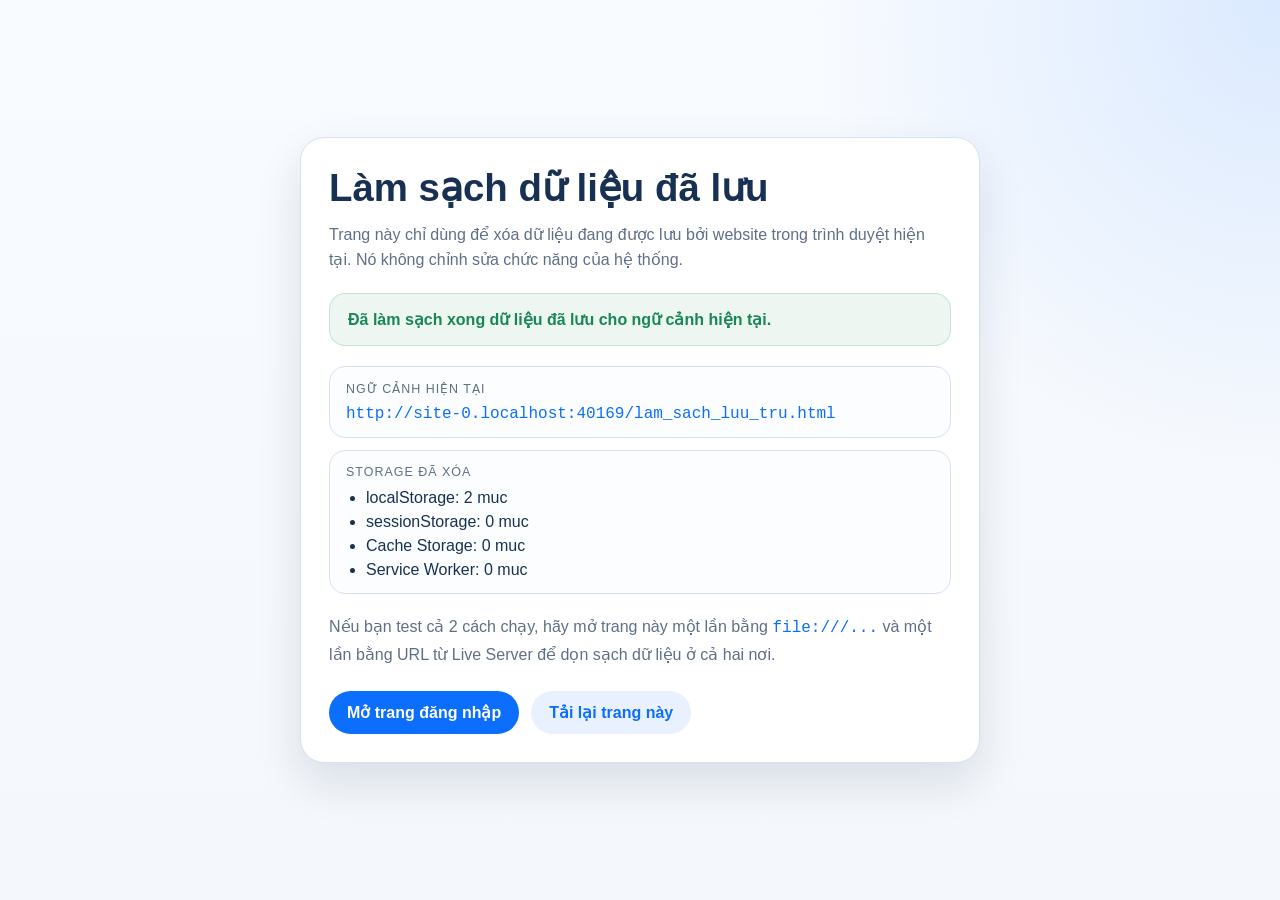
<file: lam_sach_luu_tru.html>
<!DOCTYPE html>
<html lang="vi">
<head>
  <meta charset="UTF-8">
  <meta name="viewport" content="width=device-width, initial-scale=1.0">
  <title>Làm sạch dữ liệu đã lưu</title>
  <style>
    :root {
      color-scheme: light;
      --bg: #f4f7fb;
      --card: #ffffff;
      --text: #183153;
      --muted: #5f6f86;
      --accent: #0b6efd;
      --success: #198754;
      --border: #d8e1ee;
      --shadow: 0 20px 45px rgba(24, 49, 83, 0.12);
    }

    * {
      box-sizing: border-box;
    }

    body {
      margin: 0;
      min-height: 100vh;
      font-family: "Segoe UI", Tahoma, Geneva, Verdana, sans-serif;
      background:
        radial-gradient(circle at top right, rgba(11, 110, 253, 0.12), transparent 30%),
        linear-gradient(180deg, #f8fbff 0%, var(--bg) 100%);
      color: var(--text);
      display: grid;
      place-items: center;
      padding: 24px;
    }

    .card {
      width: min(680px, 100%);
      background: var(--card);
      border: 1px solid var(--border);
      border-radius: 24px;
      box-shadow: var(--shadow);
      padding: 28px;
    }

    h1 {
      margin: 0 0 12px;
      font-size: clamp(1.75rem, 4vw, 2.4rem);
      line-height: 1.15;
    }

    p {
      margin: 0 0 12px;
      line-height: 1.6;
    }

    .muted {
      color: var(--muted);
    }

    .status {
      margin: 20px 0;
      padding: 16px 18px;
      border-radius: 16px;
      background: rgba(25, 135, 84, 0.08);
      border: 1px solid rgba(25, 135, 84, 0.18);
      color: var(--success);
      font-weight: 600;
    }

    .info-grid {
      display: grid;
      gap: 12px;
      margin: 20px 0;
    }

    .info-box {
      border: 1px solid var(--border);
      border-radius: 16px;
      padding: 14px 16px;
      background: #fbfdff;
    }

    .label {
      display: block;
      font-size: 0.78rem;
      letter-spacing: 0.08em;
      text-transform: uppercase;
      color: var(--muted);
      margin-bottom: 8px;
    }

    code {
      font-family: Consolas, "Courier New", monospace;
      word-break: break-word;
      color: var(--accent);
    }

    ul {
      margin: 10px 0 0;
      padding-left: 20px;
    }

    li + li {
      margin-top: 6px;
    }

    .actions {
      display: flex;
      flex-wrap: wrap;
      gap: 12px;
      margin-top: 24px;
    }

    .button {
      appearance: none;
      border: 0;
      border-radius: 999px;
      padding: 12px 18px;
      font: inherit;
      cursor: pointer;
      text-decoration: none;
      background: var(--accent);
      color: #fff;
      font-weight: 600;
    }

    .button.secondary {
      background: #e9f1ff;
      color: var(--accent);
    }
  </style>
</head>
<body>
  <main class="card">
    <header>
    <h1>Làm sạch dữ liệu đã lưu</h1>
    <p class="muted">
      Trang này chỉ dùng để xóa dữ liệu đang được lưu bởi website trong trình duyệt hiện tại.
      Nó không chỉnh sửa chức năng của hệ thống.
    </p>

    <div class="status" id="status">Đang làm sạch dữ liệu đã lưu...</div>

    </header>
    <section class="info-grid">
      <article class="info-box">
        <span class="label">Ngữ cảnh hiện tại</span>
        <div id="contextValue"></div>
      </article>
      <article class="info-box">
        <span class="label">Storage đã xóa</span>
        <ul id="summaryList"></ul>
      </article>
    </section>

    <p class="muted">
      Nếu bạn test cả 2 cách chạy, hãy mở trang này một lần bằng <code>file:///...</code>
      và một lần bằng URL từ Live Server để dọn sạch dữ liệu ở cả hai nơi.
    </p>

    <footer class="actions">
      <a class="button" href="index.html">Mở trang đăng nhập</a>
      <button class="button secondary" type="button" id="reloadButton">Tải lại trang này</button>
    </footer>
  </main>

  <script>
(async function () {
  const statusElement = document.getElementById("status");
  const contextValueElement = document.getElementById("contextValue");
  const summaryListElement = document.getElementById("summaryList");
  const reloadButton = document.getElementById("reloadButton");

  reloadButton.addEventListener("click", function () {
    window.location.reload();
  });

  function addSummaryItem(label, value) {
    const item = document.createElement("li");
    item.textContent = `${label}: ${value}`;
    summaryListElement.appendChild(item);
  }

  function renderContext() {
    const isFileMode = window.location.protocol === "file:";
    const contextText = isFileMode
      ? `file:/// (${window.location.pathname})`
      : `${window.location.origin}${window.location.pathname}`;
    contextValueElement.innerHTML = `<code>${contextText}</code>`;
  }

  async function clearCachesIfPossible() {
    if (!("caches" in window)) {
      return 0;
    }

    const cacheKeys = await caches.keys();
    await Promise.all(cacheKeys.map(function (key) {
      return caches.delete(key);
    }));
    return cacheKeys.length;
  }

  async function unregisterServiceWorkersIfPossible() {
    if (!("serviceWorker" in navigator)) {
      return 0;
    }

    const registrations = await navigator.serviceWorker.getRegistrations();
    await Promise.all(registrations.map(function (registration) {
      return registration.unregister();
    }));
    return registrations.length;
  }

  renderContext();

  try {
    const localKeyCount = localStorage.length;
    const sessionKeyCount = sessionStorage.length;

    localStorage.clear();
    sessionStorage.clear();

    const deletedCaches = await clearCachesIfPossible();
    const deletedServiceWorkers = await unregisterServiceWorkersIfPossible();

    addSummaryItem("localStorage", `${localKeyCount} muc`);
    addSummaryItem("sessionStorage", `${sessionKeyCount} muc`);
    addSummaryItem("Cache Storage", `${deletedCaches} muc`);
    addSummaryItem("Service Worker", `${deletedServiceWorkers} muc`);

    statusElement.textContent = "Đã làm sạch xong dữ liệu đã lưu cho ngữ cảnh hiện tại.";
  } catch (error) {
    statusElement.textContent = "Không thể làm sạch tự động trong ngữ cảnh hiện tại.";
    addSummaryItem("Chi tiết lỗi", error && error.message ? error.message : "Không xác định");
  }
}());

</script>
</body>
</html>
</file>
